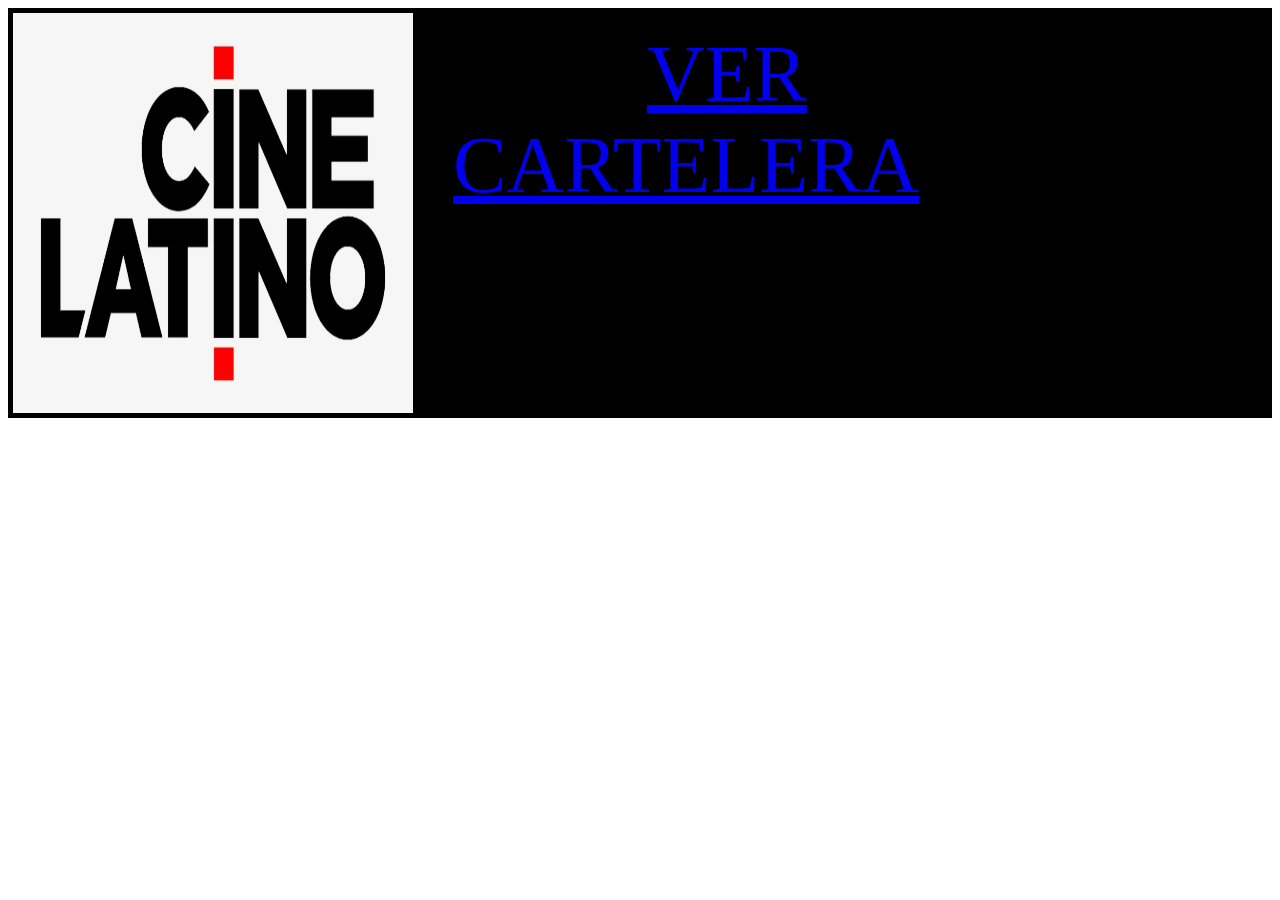
<file: index.html>
<!DOCTYPE html>
<html lang="en">
<head>
    <meta charset="UTF-8">
    <meta http-equiv="X-UA-Compatible" content="IE=edge">
    <meta name="viewport" content="width=device-width, initial-scale=1.0">
    <link rel="stylesheet" href="style.css">
    <title>Document</title>
</head>
<body>
    <header>
        <img class="header-img" src="./img/logo.jpg" alt="Logo de cine">
        <nav class="header-nav">
         <ul class="nav-ul">
            <a class="ul-a" href="./pelicullas.html">ver Cartelera</a>
           </ul>
         </nav>
    </header>

</body>
</html>
</file>
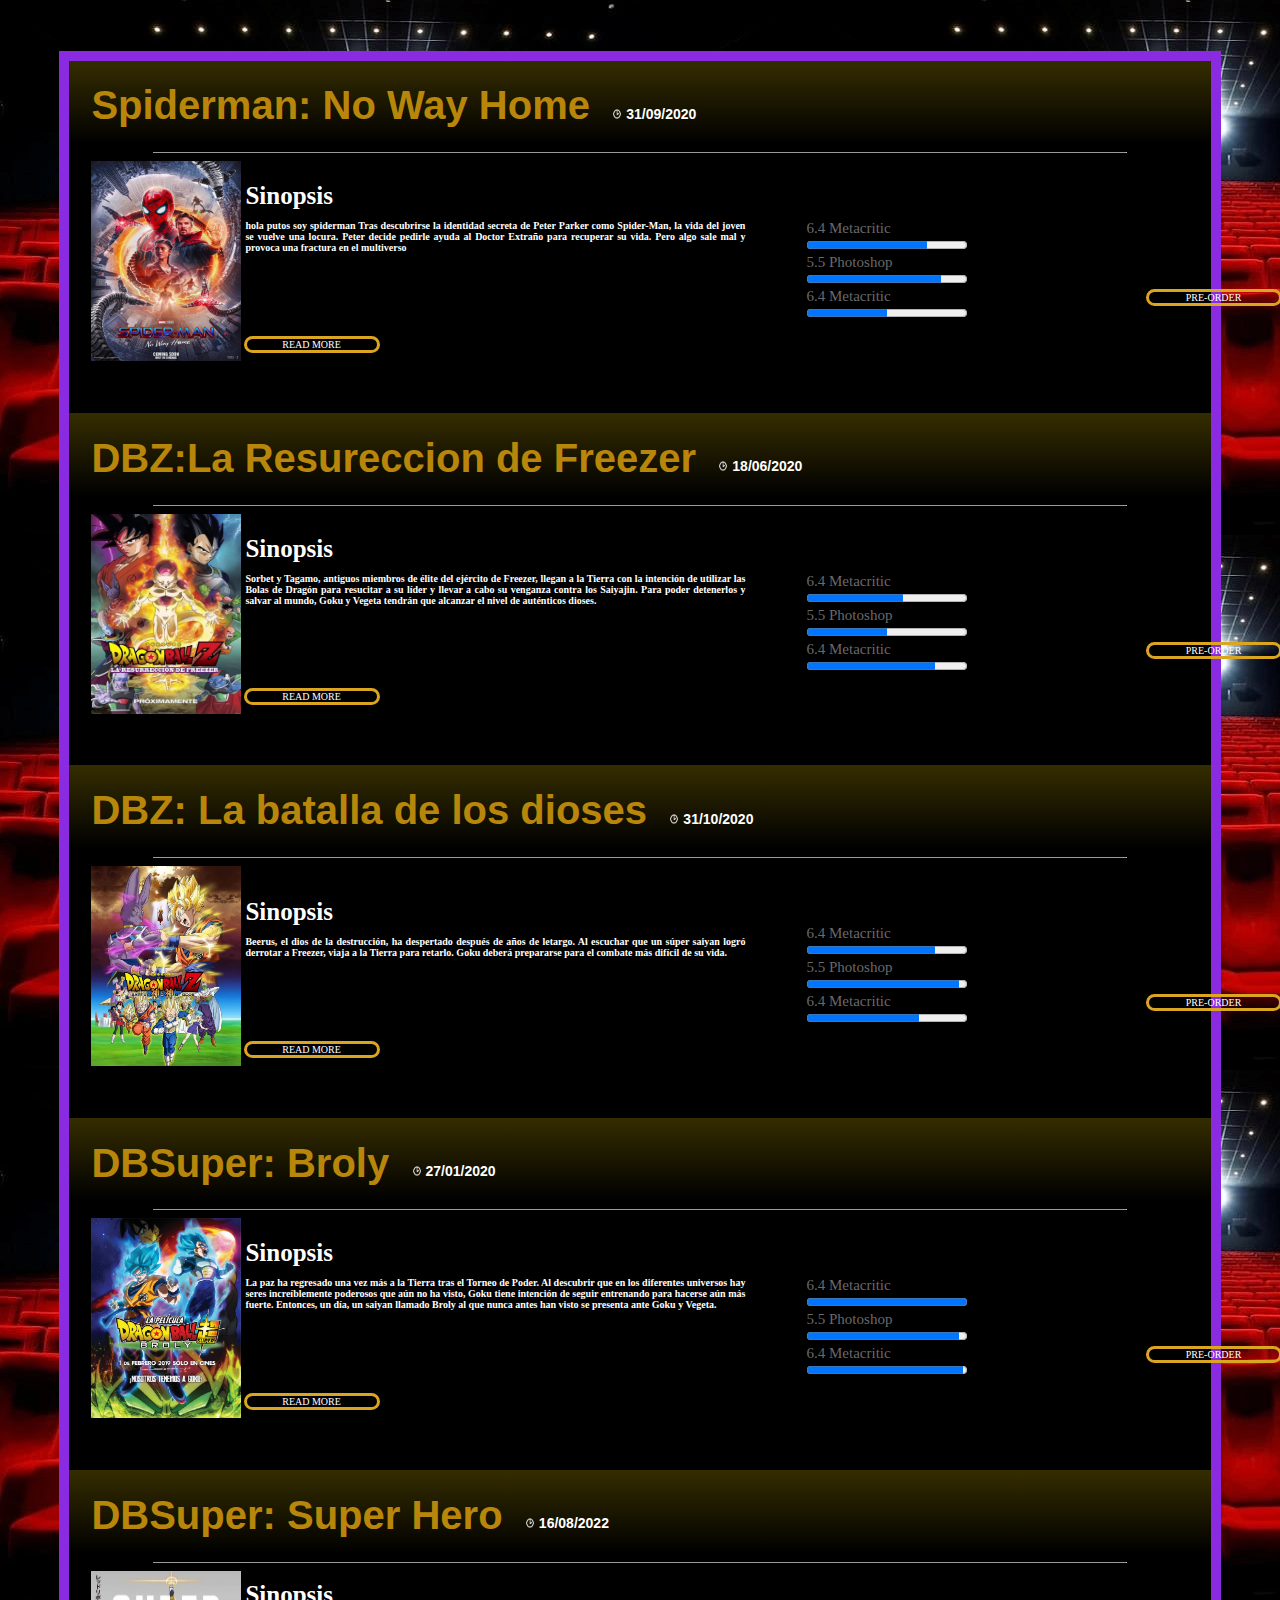
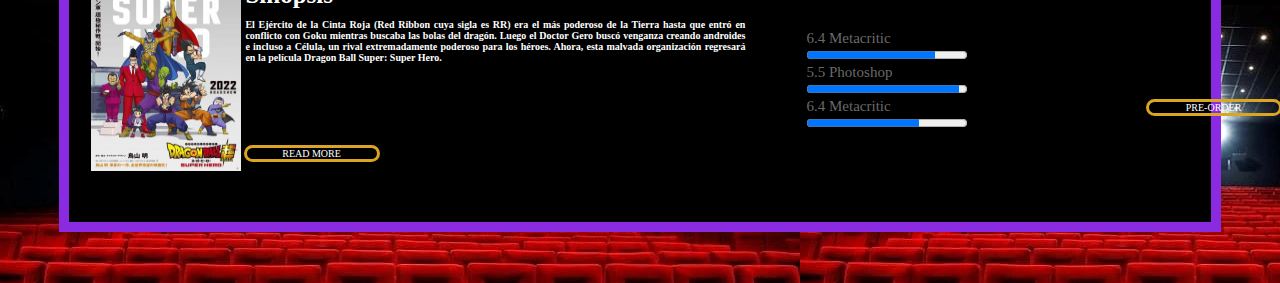
<file: pelicullas.html>
<!DOCTYPE html>
<html lang="en">
<head>
    <meta charset="UTF-8">
    <meta http-equiv="X-UA-Compatible" content="IE=edge">
    <meta name="viewport" content="width=device-width, initial-scale=1.0">
    <link rel="stylesheet" href="style.css">
    <title>Cartelera</title>
</head>
<body background="./img/fondo.webp">
    <section class="movies">
        <article">
            <h1 class="art-h1">Spiderman: No Way Home <aside class="fechas"><img class="aside-img" src="./img/time2.png"> 31/09/2020</aside></h1>
            <hr size="1px" style="color: black;background-color: black; width:85%" /><img class="baner" src="./img/peli1.jpg" alt="spiderman NWH">
            <h2 class="art-h2"> Sinopsis
            <p class="Sinop">hola putos soy spiderman
                Tras descubrirse la identidad secreta de Peter Parker como Spider-Man, la vida del joven 
                se vuelve una locura. Peter decide pedirle ayuda al Doctor Extraño para recuperar su vida.
                 Pero algo sale mal y provoca una fractura en el multiverso
            </p>
            
            </h2>
            <aside class="art-aside">
                <label for="Met" style="font-size: 15px;color: dimgray;"> 6.4 Metacritic</label>
                <progress min="0" max="100" value="75" id="Met" class="progress"></progress>
                <label for="Met2" style="font-size: 15px;color: dimgray;"> 5.5 Photoshop</label>
                <progress min="0" max="100" value="84" id="Me2t" class="progress"></progress>
                <label for="Met3" style="font-size: 15px;color: dimgray;"> 6.4 Metacritic</label>
                <progress min="0" max="100" value="50" id="Met3" class="progress"></progress>
            </aside>
            <div class="botom">Pre-Order</div>
            <div class="botom">Read More</div>
        </article>

        <article>
            <h1 class="art-h1">DBZ:La Resureccion de Freezer  <aside class="fechas"><img class="aside-img" src="./img/time2.png"> 18/06/2020</aside></h1>
            <hr size="1px" style="color: black;background-color: black; width:85%" /><img class="baner" src="./img/peli3.webp" alt="Dragon Ball Freezer">
            <h2 class="art-h2"> Sinopsis
            <p class="Sinop">Sorbet y Tagamo, antiguos miembros de élite del ejército de Freezer, llegan 
                a la Tierra con la intención de utilizar las Bolas de Dragón para resucitar a su líder y 
                llevar a cabo su venganza contra los Saiyajin. Para poder detenerlos y salvar al mundo, 
                Goku y Vegeta tendrán que alcanzar el nivel de auténticos dioses.
            </p>
            
            </h2>
            <aside class="art-aside">
                <label for="Met" style="font-size: 15px;color: dimgray;"> 6.4 Metacritic</label>
                <progress min="0" max="100" value="60" id="Met" class="progress"></progress>
                <label for="Met2" style="font-size: 15px;color: dimgray;"> 5.5 Photoshop</label>
                <progress min="0" max="100" value="50" id="Me2t" class="progress"></progress>
                <label for="Met3" style="font-size: 15px;color: dimgray;"> 6.4 Metacritic</label>
                <progress min="0" max="100" value="80" id="Met3" class="progress"></progress>
            </aside>
            <div class="botom">Pre-Order</div>
            <div class="botom">Read More</div>
        </article>
        <article>
            <h1 class="art-h1">DBZ: La batalla de los dioses <aside class="fechas"><img class="aside-img" src="./img/time2.png"> 31/10/2020</aside></h1>
            <hr size="1px" style="color: black;background-color: black; width:85%" /><img class="baner" src="./img/peli2.webp" alt="Dragon Ball">
            <h2 class="art-h2"> Sinopsis
            <p class="Sinop">Beerus, el dios de la destrucción, ha despertado después de años de letargo. 
                Al escuchar que un súper saiyan logró derrotar a Freezer, viaja a la Tierra para retarlo. 
                Goku deberá prepararse para el combate más difícil de su vida.
            </p>
            
            </h2>
            <aside class="art-aside">
                <label for="Met" style="font-size: 15px;color: dimgray;"> 6.4 Metacritic</label>
                <progress min="0" max="100" value="80" id="Met" class="progress"></progress>
                <label for="Met2" style="font-size: 15px;color: dimgray;"> 5.5 Photoshop</label>
                <progress min="0" max="100" value="95" id="Me2t" class="progress"></progress>
                <label for="Met3" style="font-size: 15px;color: dimgray;"> 6.4 Metacritic</label>
                <progress min="0" max="100" value="70" id="Met3" class="progress"></progress>
            </aside>
            <div class="botom">Pre-Order</div>
            <div class="botom">Read More</div>
        </article>
        <article>
            <h1 class="art-h1">DBSuper: Broly <aside class="fechas"><img class="aside-img" src="./img/time2.png"> 27/01/2020</aside></h1>
            <hr size="1px" style="color: black;background-color: black; width:85%" /><img class="baner" src="./img/peli4.webp" alt="DB Broly">
            <h2 class="art-h2"> Sinopsis
            <p class="Sinop">La paz ha regresado una vez más a la Tierra tras el Torneo de Poder. 
                Al descubrir que en los diferentes universos hay seres increíblemente poderosos que 
                aún no ha visto, Goku tiene intención de seguir entrenando para hacerse aún más fuerte. 
                Entonces, un día, un saiyan llamado Broly al que nunca antes han visto se presenta ante 
                Goku y Vegeta.
            </p>
            
            </h2>
            <aside class="art-aside">
                <label for="Met" style="font-size: 15px;color: dimgray;"> 6.4 Metacritic</label>
                <progress min="0" max="100" value="950" id="Met" class="progress"></progress>
                <label for="Met2" style="font-size: 15px;color: dimgray;"> 5.5 Photoshop</label>
                <progress min="0" max="100" value="95" id="Me2t" class="progress"></progress>
                <label for="Met3" style="font-size: 15px;color: dimgray;"> 6.4 Metacritic</label>
                <progress min="0" max="100" value="98" id="Met3" class="progress"></progress>
            </aside>
            <div class="botom">Pre-Order</div>
            <div class="botom">Read More</div>
        </article>
        <article>
            <h1 class="art-h1">DBSuper: Super Hero 
                <aside class="fechas">
                    <img class="aside-img" src="./img/time2.png"> 16/08/2022
                </aside>
                </h1>
            <hr size="1px" style="color: black;background-color: black; width:85%" />
            
            <img class="baner" src="./img/peli5.jpg" alt="DBS SuperHero">
            <h2 class="art-h2"> Sinopsis
            <p class="Sinop">El Ejército de la Cinta Roja (Red Ribbon cuya sigla es RR) era el 
                más poderoso de la Tierra hasta que entró en conflicto con Goku mientras buscaba
                 las bolas del dragón. Luego el Doctor Gero buscó venganza creando androides e 
                 incluso a Célula, un rival extremadamente poderoso para los héroes. Ahora, esta
                  malvada organización regresará en la película Dragon Ball Super: Super Hero.
            </p>
            
            </h2>
            <aside class="art-aside">
                <label for="Met" style="font-size: 15px;color: dimgray;"> 6.4 Metacritic</label>
                <progress min="0" max="100" value="80" id="Met" class="progress"></progress>
                <label for="Met2" style="font-size: 15px;color: dimgray;"> 5.5 Photoshop</label>
                <progress min="0" max="100" value="95" id="Me2t" class="progress"></progress>
                <label for="Met3" style="font-size: 15px;color: dimgray;"> 6.4 Metacritic</label>
                <progress min="0" max="100" value="70" id="Met3" class="progress"></progress>
            </aside>
            <div class="botom">Pre-Order</div>
            <div class="botom">Read More</div>
        </article>
    </section>
</body>
</html>
</file>
<file: style.css>
header{
    display: flex;
    background-color: black;
    border:5px black solid;
    background: black;
}
.header-img{
    height: 400px;
    max-width:400px;
}
.ul-a{
    margin: 0 50% 0 30%;
    text-transform: uppercase;
    font-size: 80px;
}
.movies{
    background-color: black;
    border:10px blueviolet solid;
    margin: 4%;
    color: white;
}
.art-h1{
    background: linear-gradient(rgba(113, 96, 1, 0.467),black);
    padding: 0%;
    margin: 0%;
    font-family:Helvetica;
    font-size: 40px;
    color: darkgoldenrod;
    padding-top: 2%;
    padding-left: 2%;
    display: flex;
}
.fechas{
    color: white;
    margin: 2%;
    text-align: center;
    font-size: 14px;
}
.aside-img{
    height: 10px;
    max-width:10px;
}
.baner{
    height: 200px;
    width: 150px;
    display: inline-block;
    padding-left: 2%;
}
.art-h2{
    position:relative;top: -110px;
    width: 500px;
    font-family: 'Lucida Sans';
    font-size: 25px;
    display: inline-block;
}
.Sinop{
    text-align: justify;
    display: block;
    font-size: 10px;
}
.art-aside{
    position: relative;bottom: 60px;
    margin-left: 5%;
    display: inline-block;
}
.progress{
    display: block;
}
.botom{
    display: inline-block;
    position: relative;left: 175px;
    position: relative;bottom:60px;
    border: goldenrod solid;
    border-radius: 40px;
    width: 130px;
    text-align: center;
    font-size: 10px;
    text-transform: uppercase;
}
</file>
